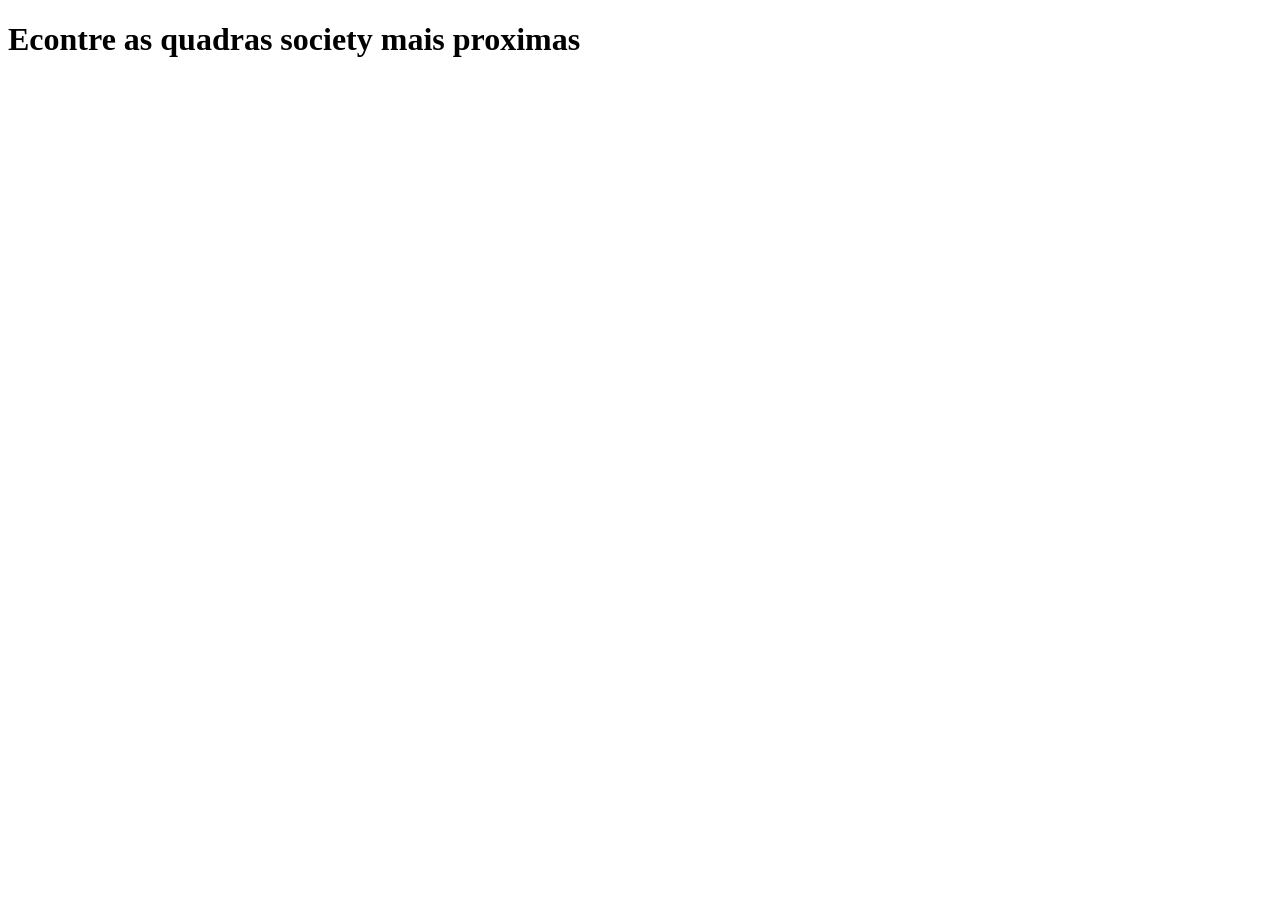
<file: index.html>
<!DOCTYPE html>
<html lang="pt-br">
<head>
    <meta charset="UTF-8">
    <meta name="viewport" content="width=device-width, initial-scale=1.0">
    <title>Fut amigos | Sistema de alocação de quadrras</title>
</head>
<body>
    <h1>Econtre as quadras society mais proximas</h1>
</body>
</html>
</file>
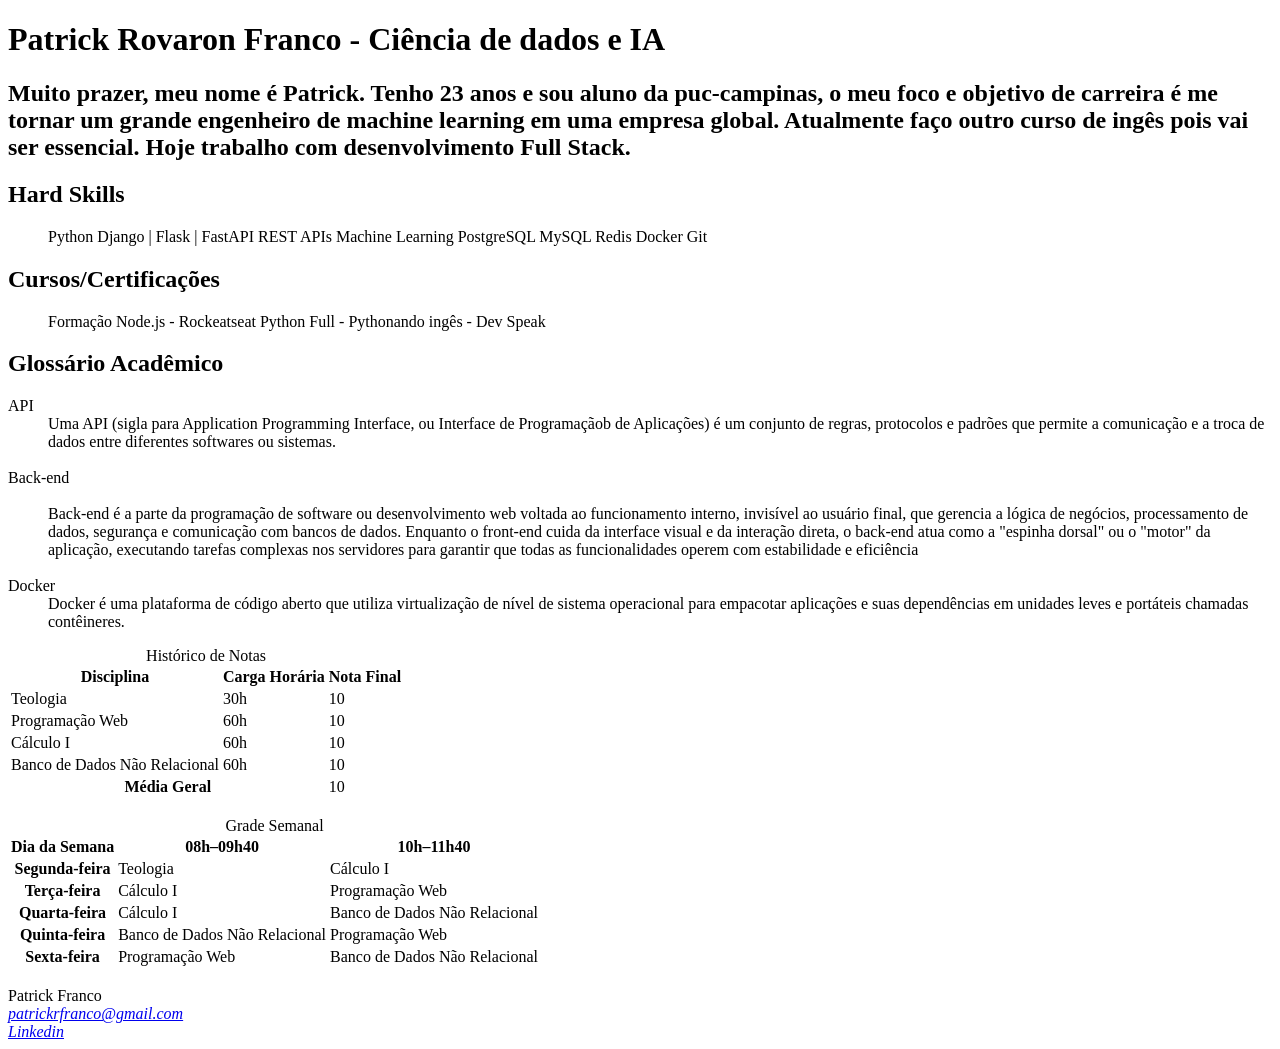
<file: semana 03/index.html>
<!DOCTYPE html>
<html lang="pt-br">
<head>
    <meta charset="UTF-8">
    <meta name="viewport" content="width=device-width, initial-scale=1.0">
    <title>Curriculo Acadêmico - Patrick Franco</title>
    <meta name="description" content="Curriculo Acadêmico Patrick Franco - Ciência de dados, IA, Django">
</head>
<body>
    <h1>
        Patrick Rovaron Franco - Ciência de dados e IA
    </h1>
    <h2>
        Muito prazer, meu nome é Patrick. Tenho 23 anos e sou aluno da puc-campinas, o meu foco e objetivo de
        carreira é me tornar um grande engenheiro de machine learning em uma empresa global. Atualmente faço outro
        curso de ingês pois vai ser essencial. Hoje trabalho com desenvolvimento Full Stack.
    </h2>
    <section>
        <main>
        <h2>
            Hard Skills
        </h2>
        <ul>
            <l1>Python</l1>
            <l1>Django | Flask | FastAPI</l1>
            <l1>REST APIs</l1>
            <l1>Machine Learning</l1>
            <l1>PostgreSQL</l1>
            <l1>MySQL</l1>
            <l1>Redis</l1>
            <l1>Docker</l1>
            <l1>Git</l1> 
        </ul>
    </main>
    </section>
    <section>
        <h2>
        Cursos/Certificações
        </h2>
        <ol type="I">
            Formação Node.js - Rockeatseat
            Python Full - Pythonando
            ingês - Dev Speak
        </ol>
    </section>
    <section>
        <h2>
            Glossário Acadêmico
        </h2>
            <dl>
                <dt>
                    API
                </dt>
                <dd>
                    Uma API (sigla para Application Programming Interface, ou Interface de Programaçãob
                     de Aplicações) é um conjunto de regras, protocolos e padrões que permite
                      a comunicação e a troca de dados entre diferentes softwares ou sistemas.
                </dd>
                <br>
                <dt>
                    Back-end
                </dt>
                <br>
                <dd>
                    Back-end é a parte da programação de software ou desenvolvimento web voltada
                    ao funcionamento interno, invisível ao usuário final, que gerencia a lógica de negócios,
                    processamento de dados, segurança e comunicação com bancos de dados.
                    Enquanto o front-end cuida da interface visual e da interação direta,
                    o back-end atua como a "espinha dorsal" ou o "motor" da aplicação,
                    executando tarefas complexas nos servidores para garantir que todas as funcionalidades
                    operem com estabilidade e eficiência
                </dd>
                <br>
                <dt>
                    Docker
                </dt>
                <dd>
                    Docker é uma plataforma de código aberto que utiliza virtualização de nível
                    de sistema operacional para empacotar aplicações e suas dependências em unidades
                    leves e portáteis chamadas contêineres. 
                </dd>
            </dl>
    </section>
    <section>
        <table>
            <caption>Histórico de Notas</caption>
        
            <thead>
                <tr>
                    <th scope="col">Disciplina</th>
                    <th scope="col">Carga Horária</th>
                    <th scope="col">Nota Final</th>
                </tr>
            </thead>
        
            <tbody>
                <tr>
                    <td>Teologia</td>
                    <td>30h</td>
                    <td>10</td>
                </tr>
                <tr>
                    <td>Programação Web</td>
                    <td>60h</td>
                    <td>10</td>
                </tr>
                <tr>
                    <td>Cálculo I</td>
                    <td>60h</td>
                    <td>10</td>
                </tr>
                <tr>
                    <td>Banco de Dados Não Relacional</td>
                    <td>60h</td>
                    <td>10</td>
                </tr>
            </tbody>
            <tfoot>
                <tr>
                    <th scope="row" colspan="2">Média Geral</th>
                    <td>10</td>
                </tr>
            </tfoot>
        </table>
    </section>
    <br>
    <section>
        <table>
            <caption>Grade Semanal</caption>
        
            <thead>
                <tr>
                    <th scope="col">Dia da Semana</th>
                    <th scope="col">08h–09h40</th>
                    <th scope="col">10h–11h40</th>
                </tr>
            </thead>
        
            <tbody>
                <tr>
                    <th scope="row">Segunda-feira</th>
                    <td>Teologia</td>
                    <td>Cálculo I</td>
                </tr>
                <tr>
                    <th scope="row">Terça-feira</th>
                    <td>Cálculo I</td>
                    <td>Programação Web</td>
                </tr>
        
                <tr>
                    <th scope="row">Quarta-feira</th>
                    <td>Cálculo I</td>
                    <td>Banco de Dados Não Relacional</td>
                </tr>
        
                <tr>
                    <th scope="row">Quinta-feira</th>
                    <td>Banco de Dados Não Relacional</td>
                    <td>Programação Web</td>
                </tr>
        
                <tr>
                    <th scope="row">Sexta-feira</th>
                    <td>Programação Web</td>
                    <td>Banco de Dados Não Relacional</td>
                </tr>
            </tbody>
        </table>
    </section>
    <br>
    <footer>
        Patrick Franco
        <address>
            <a href="mailto:patrickrfranco@gmail.com">patrickrfranco@gmail.com</a>
        </address>
        <address>
            <a href="https://www.linkedin.com/in/patrickfranco-softwareengineer/" target="_blank" rel="noopener noreferrer">Linkedin</a>
        </address>
    </footer>
</body>
</html>
</file>
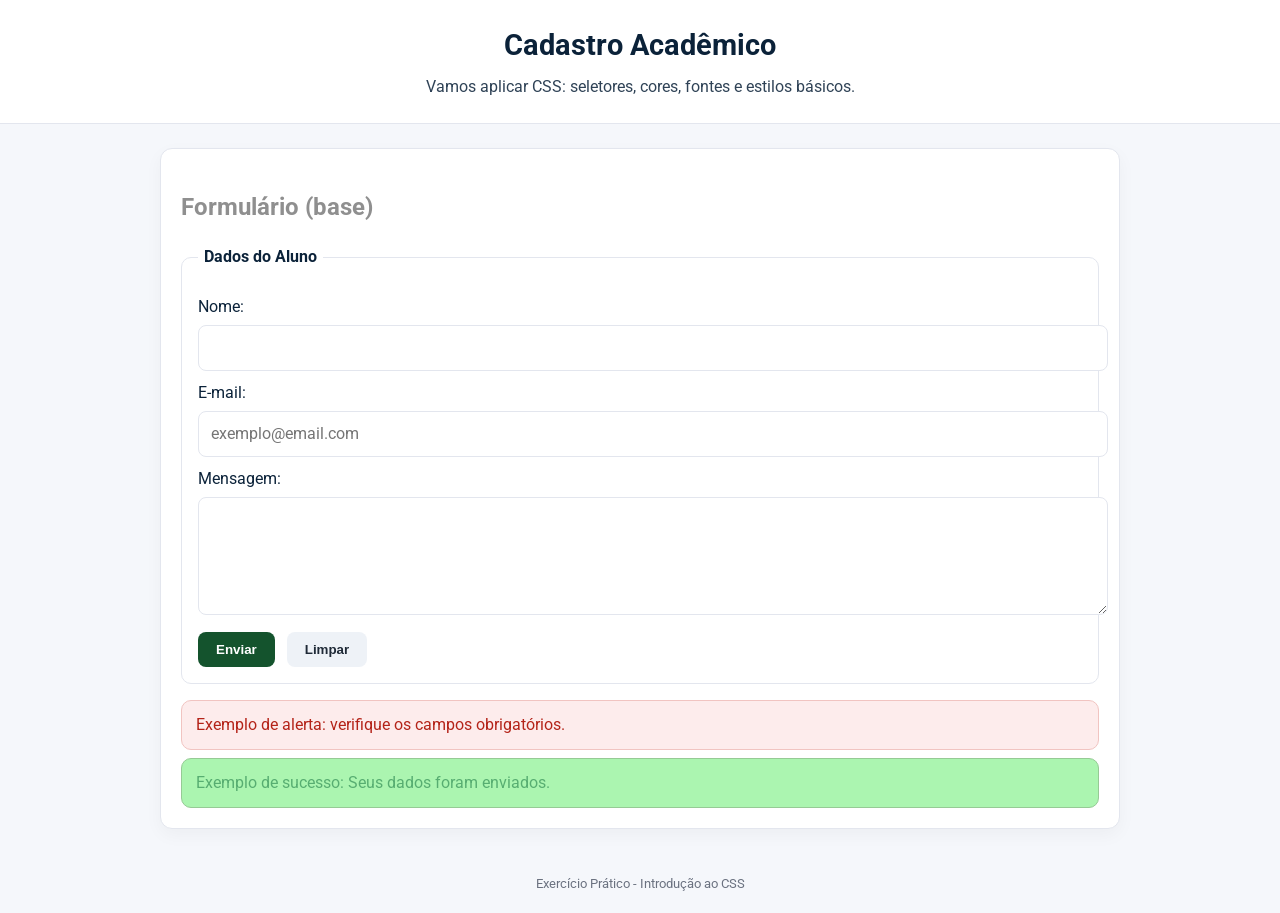
<file: semana 04/index.html>
<!DOCTYPE html>
<html lang="pt-BR">

<head>
    <meta charset="UTF-8" />
    <meta name="viewport" content="width=device-width, initial-scale=1" />
    <title>Introdução ao CSS</title>
    <link href="https://fonts.googleapis.com/css2?family=Roboto:wght@400;700&display=swap" rel="stylesheet">
    <link rel="stylesheet" href="style.css" />
</head>

<body>
    <header class="topbar">
        <h1 id="titulo">Cadastro Acadêmico</h1>
        <p class="sub">Vamos aplicar CSS: seletores, cores, fontes e estilos básicos.</p>
    </header>
    <main class="container">
        <section class="card">
            <h2 class="destaque">Formulário (base)</h2>
            <form action="#" method="post">
                <fieldset>
                    <legend>Dados do Aluno</legend>
                    <label for="nome">Nome:</label>
                    <input type="text" id="nome" name="nome" required />
                    <label for="email">E-mail:</label>
                    <input type="email" id="email" name="email" placeholder="exemplo@email.com" />
                    <label for="msg">Mensagem:</label>
                    <textarea id="msg" name="mensagem" rows="4"></textarea>
                    <div class="acoes">
                        <button type="submit">Enviar</button>
                        <button type="reset" class="secundario">Limpar</button>
                    </div>
                </fieldset>
            </form>
            <div class="alerta" role="alert">
                Exemplo de alerta: verifique os campos obrigatórios.
            </div>

            <div class="sucesso" role="alert">
                Exemplo de sucesso: Seus dados foram enviados.
            </div>
        </section>
    </main>
    <footer class="rodape">
        <small>Exercício Prático - Introdução ao CSS</small>
    </footer>
</body>
</html>
</file>
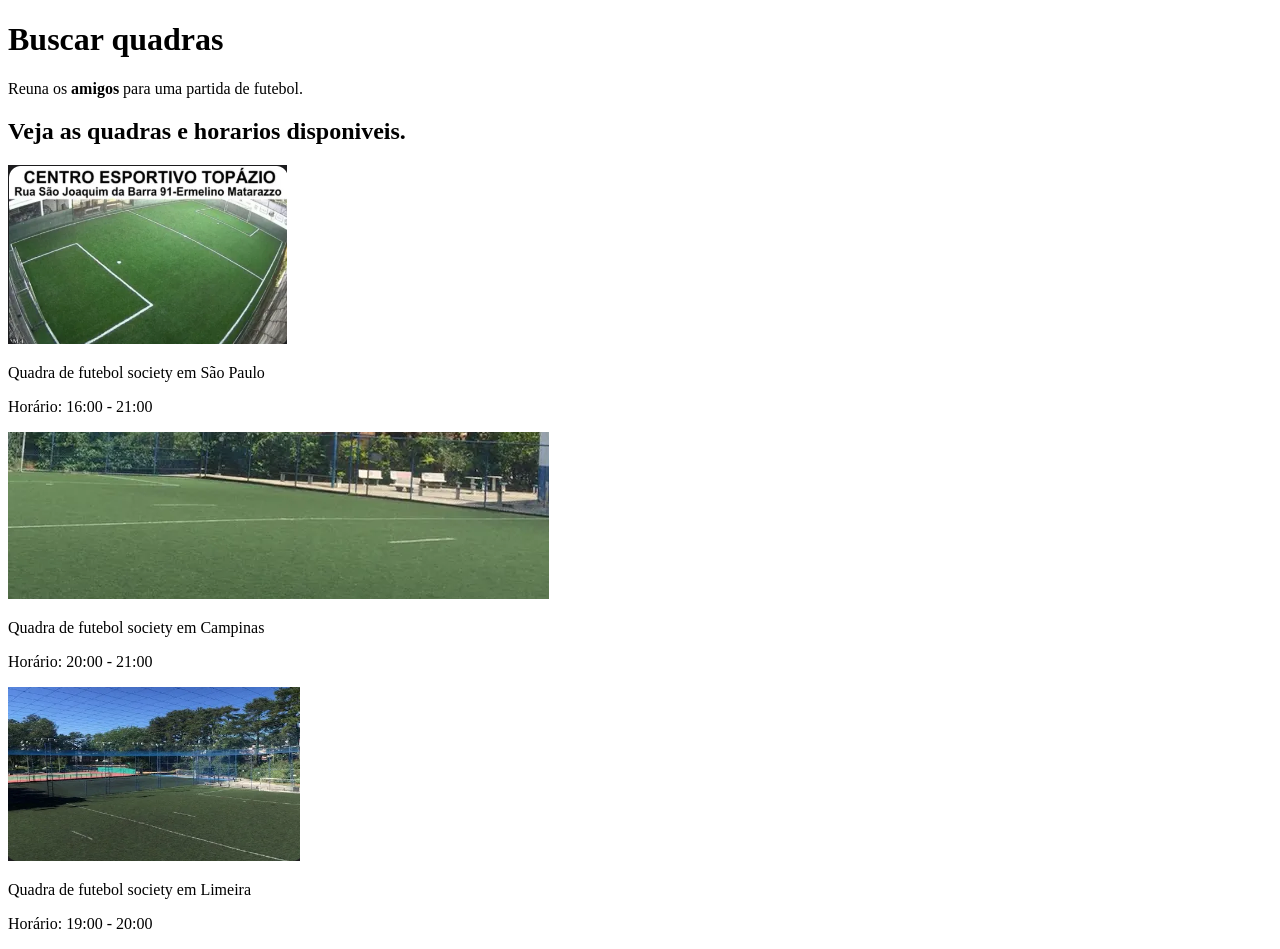
<file: ex2.html>
<!DOCTYPE html>
<html lang="pt-br">
<head>
    <meta charset="UTF-8">
    <meta name="viewport" content="width=device-width, initial-scale=1.0">
    <title>Fut amigos | Buscar quadras</title>
</head>
<body>
    <h1>Buscar quadras</h1>
    <p>
        Reuna os <strong>amigos</strong> para uma partida de futebol.
    </p>
    <h2>
        Veja as quadras e horarios disponiveis.
    </h2>
    <img src="quadra-1.png" alt="Quadra de futebol society em São Paulo">
    <P>Quadra de futebol society em São Paulo</P>
    <p>Horário: 16:00 - 21:00</p>


    <img src="quadra-2.png" alt="Quadra de futebol society em Campinas">
    <P>Quadra de futebol society em Campinas</P>
    <p>Horário: 20:00 - 21:00</p>

    <img src="quadra-3.png" alt="Quadra de futebol society em Limeira">
    <P>Quadra de futebol society em Limeira</P>
    <p>Horário: 19:00 - 20:00</p>
</body>
</html>
</file>
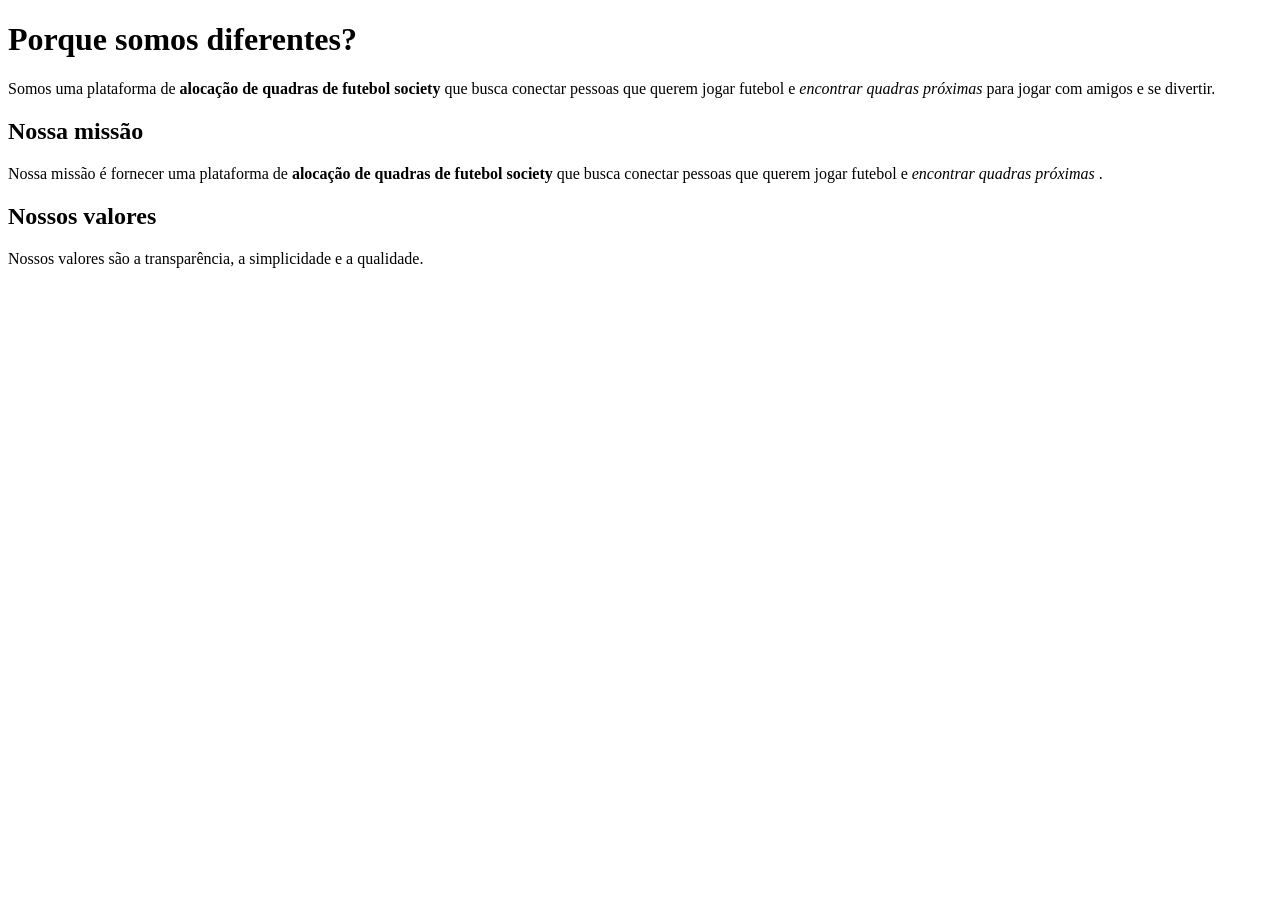
<file: ex3.html>
<!DOCTYPE html>
<html lang="pt-br">
<head>
    <meta charset="UTF-8">
    <meta name="viewport" content="width=device-width, initial-scale=1.0">
    <title>Fut amigos | Porque somos diferentes?</title>
</head>
<body>
    <h1>Porque somos diferentes?</h1>
    <p>
        Somos uma plataforma de <strong> alocação de quadras de futebol society </strong> que busca conectar pessoas que 
        querem jogar futebol e <em> encontrar quadras próximas </em> para jogar com amigos e se divertir.
    </p>
    <h2>Nossa missão</h2>
    <p>
        Nossa missão é fornecer uma plataforma de <strong> alocação de quadras de futebol society</strong> que
        busca conectar pessoas que querem jogar futebol e <em>encontrar quadras próximas </em>.
    </p>

    <h2>Nossos valores</h2>
    <p>
       Nossos valores são a transparência, a simplicidade e a qualidade.
    </p>
</body>
</html>
</file>
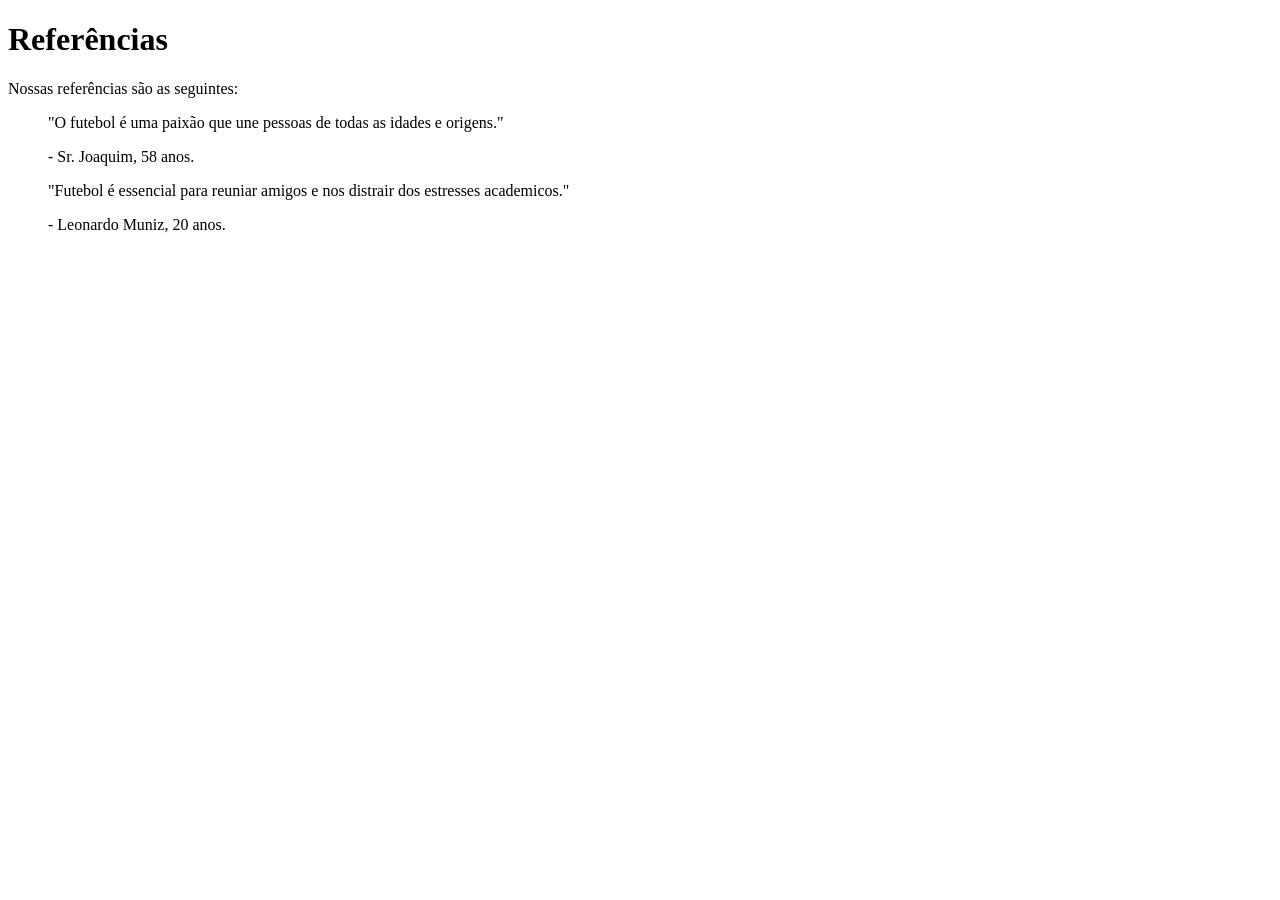
<file: ex4.html>
<!DOCTYPE html>
<html lang="pt-br">
<head>
    <meta charset="UTF-8">
    <meta name="viewport" content="width=device-width, initial-scale=1.0">
    <title>Fut amigos | Referências</title>
</head>
<body>
    <h1>Referências</h1>
    <p>
        Nossas referências são as seguintes:
    </p>
    <blockquote>
        <p>
            "O futebol é uma paixão que une pessoas de todas as idades e origens."
        </p>
        <p>
            - Sr. Joaquim, 58 anos.
        <p>
    </blockquote>

    <blockquote>
        <p>
            "Futebol é essencial para reuniar amigos e nos distrair dos estresses academicos."
        </p>
        <p>
            - Leonardo Muniz, 20 anos.
        <p>
    </blockquote>
</body>
</html>
</file>
<file: semana 04/style.css>
/* RESET + TOKENS */

RESET+TOKENS {
     box-sizing: border-box;
 }

 :root {
     --cor-primaria: #14532d;
     --cor-escuro: #0b2239;
     --cor-fundo: #f5f7fb;
     --cor-borda: #e3e6ee;
     --cor-erro: #b42318;
     --cor-sucesso: #57ad71;
    }

 /* TIPOGRAFIA GLOBAL */
 html,
 body {
     margin: 0; 
     padding: 0;
     font-family: 'Roboto', system-ui, -apple-system, Segoe UI, Helvetica, Arial, sans-serif;
     color: var(--cor-escuro);
     background: var(--cor-fundo);
     line-height: 1.5;
 }

 /* TOPO */
 .topbar {
     padding: 24px 16px;
     text-align: center;
     background: #fff;
     border-bottom: 1px solid var(--cor-borda);
 }

 #titulo {
     margin: 0;
     font-size: 1.8rem;
 }

 .sub {
     margin: 8px 0 0;
     opacity: 0.85;
 }

 /* CONTAINER E CARD */
 .container {
     width: min(100% - 32px, 960px);
     margin: 24px auto;
 }

 .card {
     background: #fff;
     border: 1px solid var(--cor-borda);
     border-radius: 12px;
     padding: 20px;
     box-shadow: 0 6px 18px rgba(0, 0, 0, .04);
 }

 .destaque {        
     color: hsla(0, 0%, 22%, 0.562)

 }

 /* FORMULÁRIO */
 form fieldset {
     border: 1px solid var(--cor-borda);
     border-radius: 10px;
     padding: 16px;
     margin: 0 0 16px;
 }

 legend {
     font-weight: 700;
     padding: 0 6px;
 }

 label {
     display: block;
     margin: 10px 0 6px;
 }

 input,
 select,
 textarea {
     width: 100%;
     padding: 10px 12px;
     border: 1px solid var(--cor-borda);
     border-radius: 8px;
     background: #fff;
     font: inherit;
 }

 /* foco acessível */
    input:focus,
    select:focus,
    textarea:focus {
        outline: 3px solid rgba(10, 102, 194, .2);
        border-color: var(--cor-primaria);
    }

    input:hover{
        border-color: #0b2239;
        cursor: pointer;
    }
    
 /* botões */
 .acoes {
     display: flex;
     gap: 12px;
     margin-top: 10px;
 }

 button {
     cursor: pointer;
     border: none;
     padding: 10px 18px;
     border-radius: 8px;
     font-weight: 700;
     background: var(--cor-primaria);
     color: #fff;
 }

 button:hover {
     filter: brightness(0.95);
 }

 button.secundario {
     background: #eef2f7;
     color: #1f2a37;
 }

 /* alerta */
 .alerta {
     margin-top: 8px;
     padding: 12px 14px;
     border-radius: 10px;
     border: 1px solid #f1c4c1;
     background: #fdecec;
     color: var(--cor-erro);
 }

.sucesso {
     margin-top: 8px;
     padding: 12px 14px;
     border-radius: 10px;
     border: 1px solid #96ca95;
     background: #abf5b0;
     color: var(--cor-sucesso);
}

 /* rodapé */
 .rodape {
     text-align: center;
     padding: 18px 12px;
     color: #6b7280;
 }
</file>
